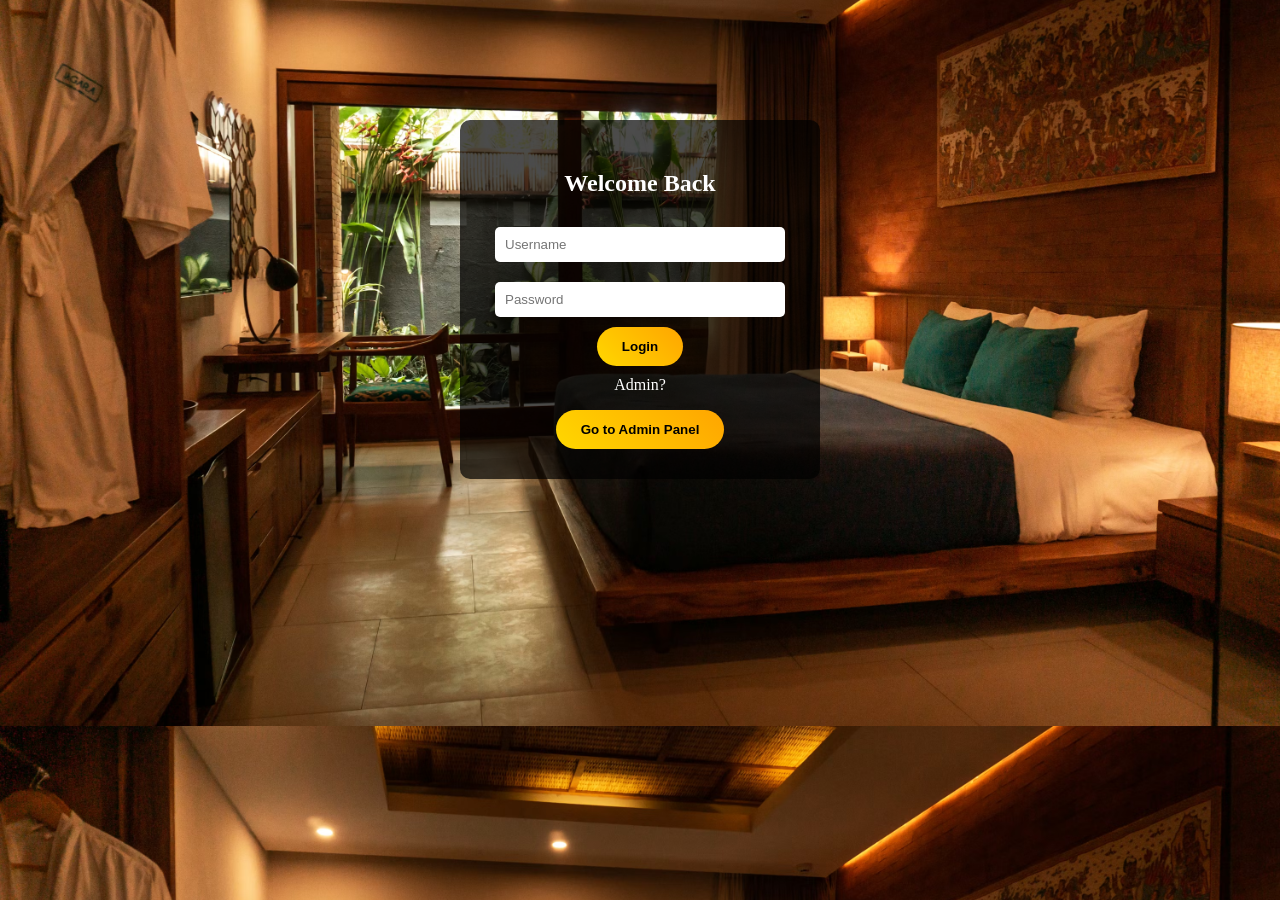
<file: booking.html>
<!DOCTYPE html>
<html>
<head>
  <title>Available Rooms</title>
  <link rel="stylesheet" href="css/style.css">
</head>

<body>

<!-- ✅ LOGIN CHECK -->
<script>
  if(localStorage.getItem("loggedIn") !== "true") {
    alert("Please login first");
    window.location.href = "login.html";
  }
</script>

<!-- Top Section -->
<h2 style="text-align:center;">Available Rooms</h2>
<p style="text-align:center;" id="summary"></p>

<!-- Rooms Display -->
<div class="rooms" id="roomResults"></div>

<!-- Logout -->
<div style="text-align:center; margin:20px;">
  <button onclick="logout()">Logout</button>
</div>

<script src="js/app.js"></script>

<script>
  // Show summary (days info)
  let days = localStorage.getItem("days") || 1;
let checkin = localStorage.getItem("checkin");
let checkout = localStorage.getItem("checkout");

document.getElementById("summary").innerText =
  "Stay: " + checkin + " to " + checkout + " (" + days + " nights)";
  // Confirm booking with storage
  function confirmBooking(room, total) {
    let booking = {
      room: room,
      total: total,
      days: days
    };

    let bookings = JSON.parse(localStorage.getItem("bookings")) || [];
    bookings.push(booking);

    localStorage.setItem("bookings", JSON.stringify(bookings));

    alert("Booking Confirmed for " + room + " | Total: ₹" + total);
  }
</script>

</body>
</html>
</file>
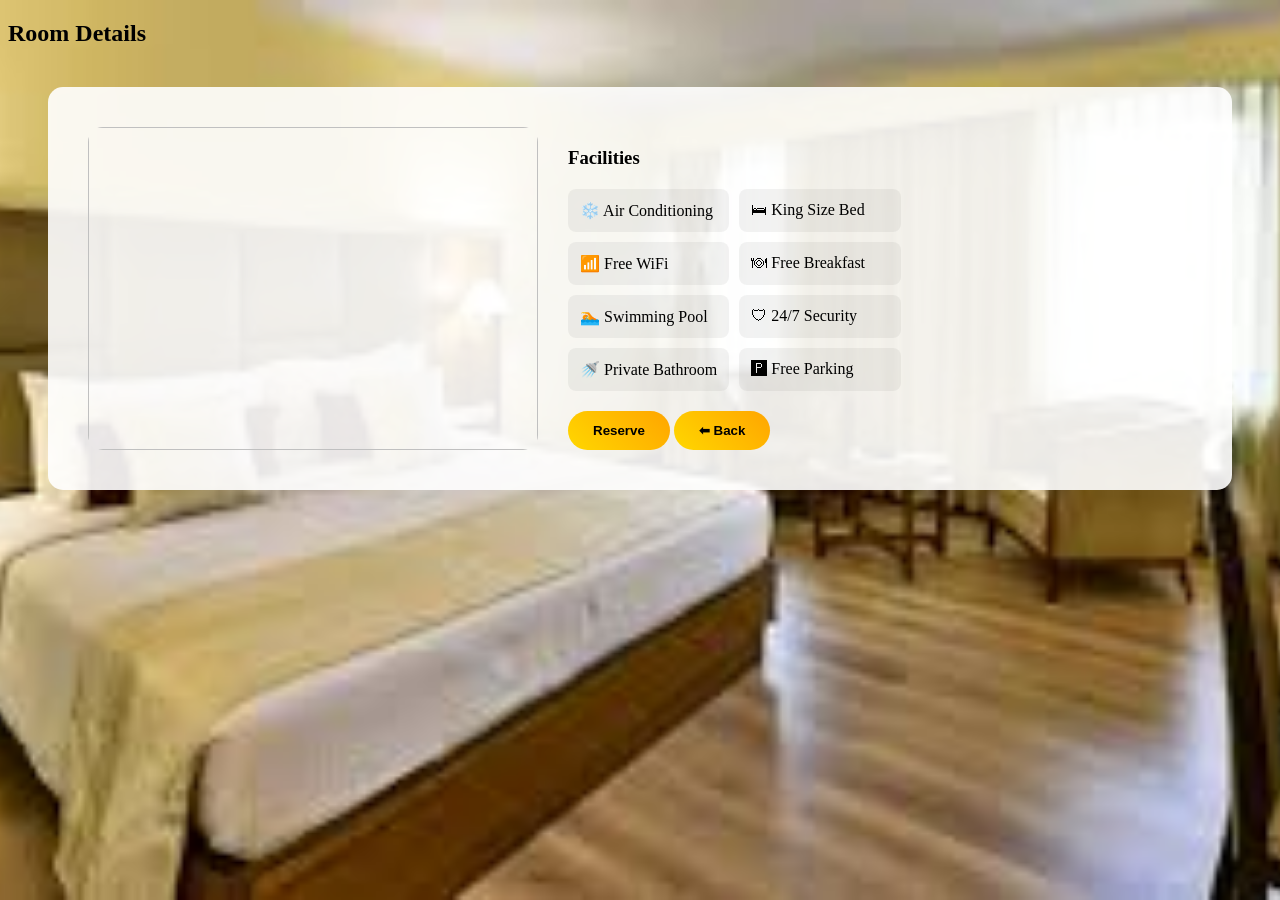
<file: details.html>
<!DOCTYPE html>
<html>
<head>
  <title>Room Details</title>
  <link rel="stylesheet" href="css/style.css">
</head>

<body class="details-bg">

<h2 class="details-title">Room Details</h2>

<div class="details-container">

  <img id="roomImage" class="details-img">

  <div class="details-info">
    <h2 id="roomName"></h2>
    <p id="price"></p>

    <h3>Facilities</h3>

    <div class="facilities">
      <span>❄️ Air Conditioning</span>
      <span>🛏 King Size Bed</span>
      <span>📶 Free WiFi</span>
      <span>🍽 Free Breakfast</span>
      <span>🏊 Swimming Pool</span>
      <span>🛡 24/7 Security</span>
      <span>🚿 Private Bathroom</span>
      <span>🅿 Free Parking</span>
    </div>

    <button onclick="goToPayment()">Reserve</button>
    <button onclick="goBack()">⬅ Back</button>

  </div>

</div>

<script src="js/app.js"></script>

<script>
  let room = localStorage.getItem("room");
  let total = localStorage.getItem("totalPrice");

  // FULL ROOM LIST (matches app.js)
  let rooms = {
    "Deluxe Room": { img: "images/room1.jpg" },
    "Suite Room": { img: "images/room2.jpg" },
    "Luxury Room": { img: "images/room3.jpg" },
    "Royal Suite": { img: "images/room4.jpg" },
    "Executive Room": { img: "images/room5.jpg" },
    "Premium Suite A": { img: "images/room6.jpg" },
    "Economy Room A": { img: "images/room7.jpg" },
    "Premium Suite B": { img: "images/room8.jpg" },
    "Economy Room B": { img: "images/room9.jpg" },
    "Premium Deluxe": { img: "images/room10.jpg" },
    "Executive Suite": { img: "images/room11.jpg" }
  };

  document.getElementById("roomName").innerText = room;
  document.getElementById("price").innerText = "Total Price: ₹" + total;
  document.getElementById("roomImage").src = rooms[room].img;

  function goBack() {
    window.location.href = "booking.html";
  }
</script>

</body>
</html>
</file>
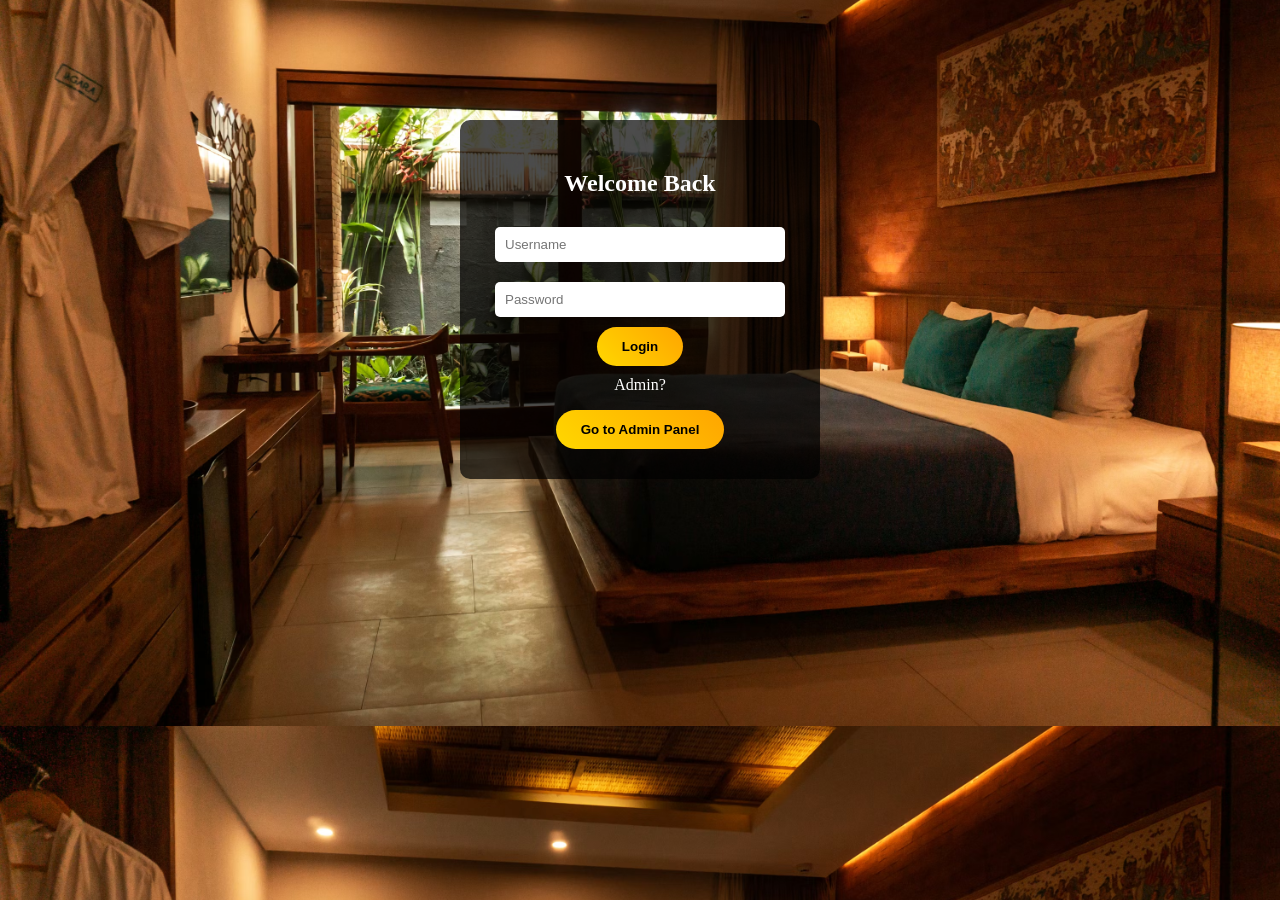
<file: login.html>
<!DOCTYPE html>
<html>
<head>
  <title>Login</title>
  <link rel="stylesheet" href="css/style.css">
</head>

<body style="background: url('images/hotel.jpg') center/cover;">

<div class="login-container">

  <h2>Welcome Back</h2>

  <input type="text" id="username" placeholder="Username">
  <input type="password" id="password" placeholder="Password">

  <button onclick="login()">Login</button>

  <p style="margin-top:10px;">Admin?</p>
  <button onclick="adminLogin()">Go to Admin Panel</button>

</div>

<script src="js/app.js"></script>

</body>
</html>
</file>
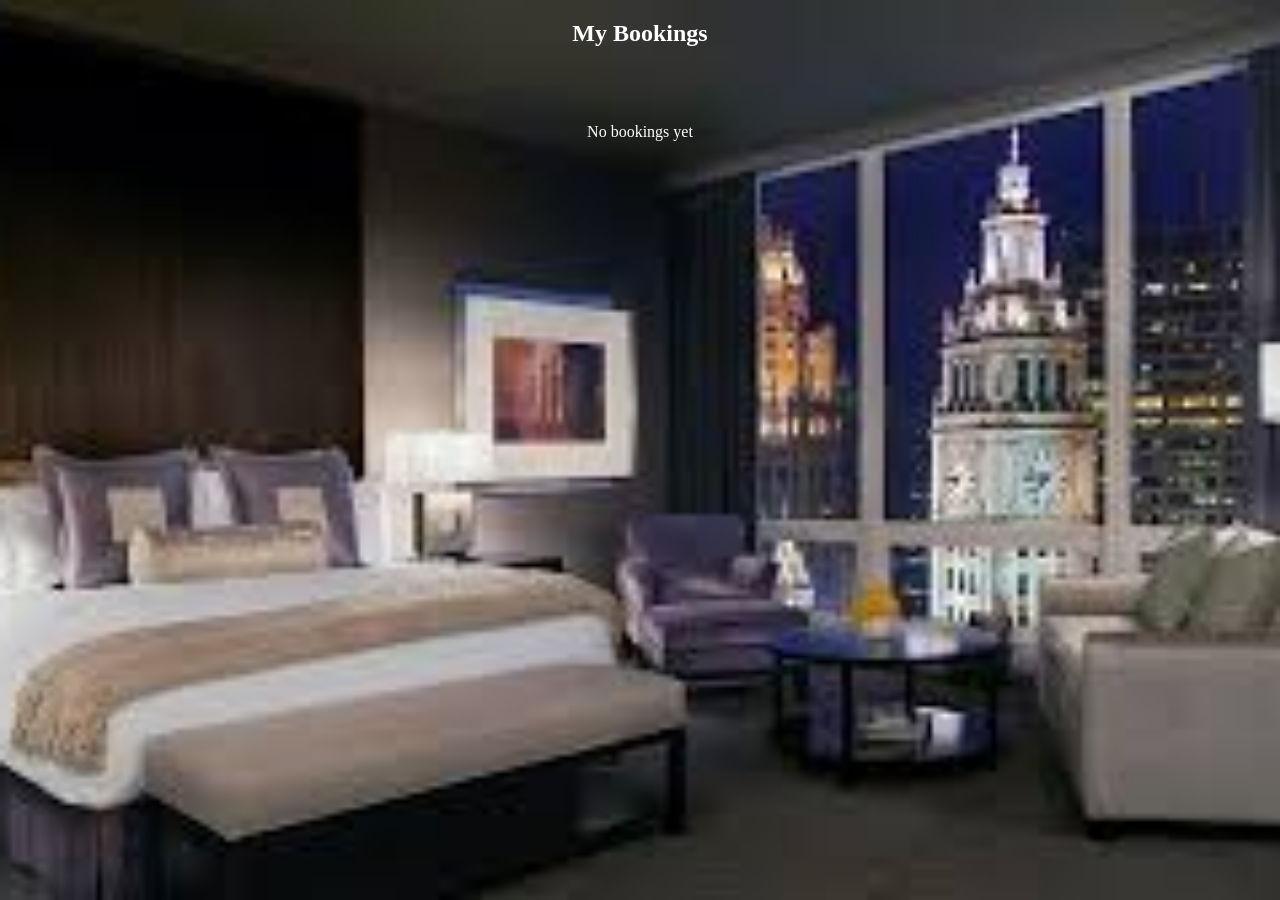
<file: mybookings.html>
<!DOCTYPE html>
<html>
<head>
  <title>My Bookings</title>
  <link rel="stylesheet" href="css/style.css">
</head>

<body class="booking-bg">

<h2 style="text-align:center; color:white;">My Bookings</h2>

<div class="rooms" id="bookingList"></div>

<script>
  let bookings = JSON.parse(localStorage.getItem("bookings")) || [];
let container = document.getElementById("bookingList");

container.innerHTML = "";

if (bookings.length === 0) {
  container.innerHTML = "<p style='color:white;'>No bookings yet</p>";
}

bookings.forEach(b => {
  let checkin = b.checkin || "N/A";
  let checkout = b.checkout || "N/A";

  let card = `
    <div class="card">
      <h3>${b.room}</h3>
      <p>Total Paid: ₹${b.total}</p>
      <p>${checkin} → ${checkout}</p>
    </div>
  `;
  container.innerHTML += card;
});
</script>

</body>
</html>
</file>
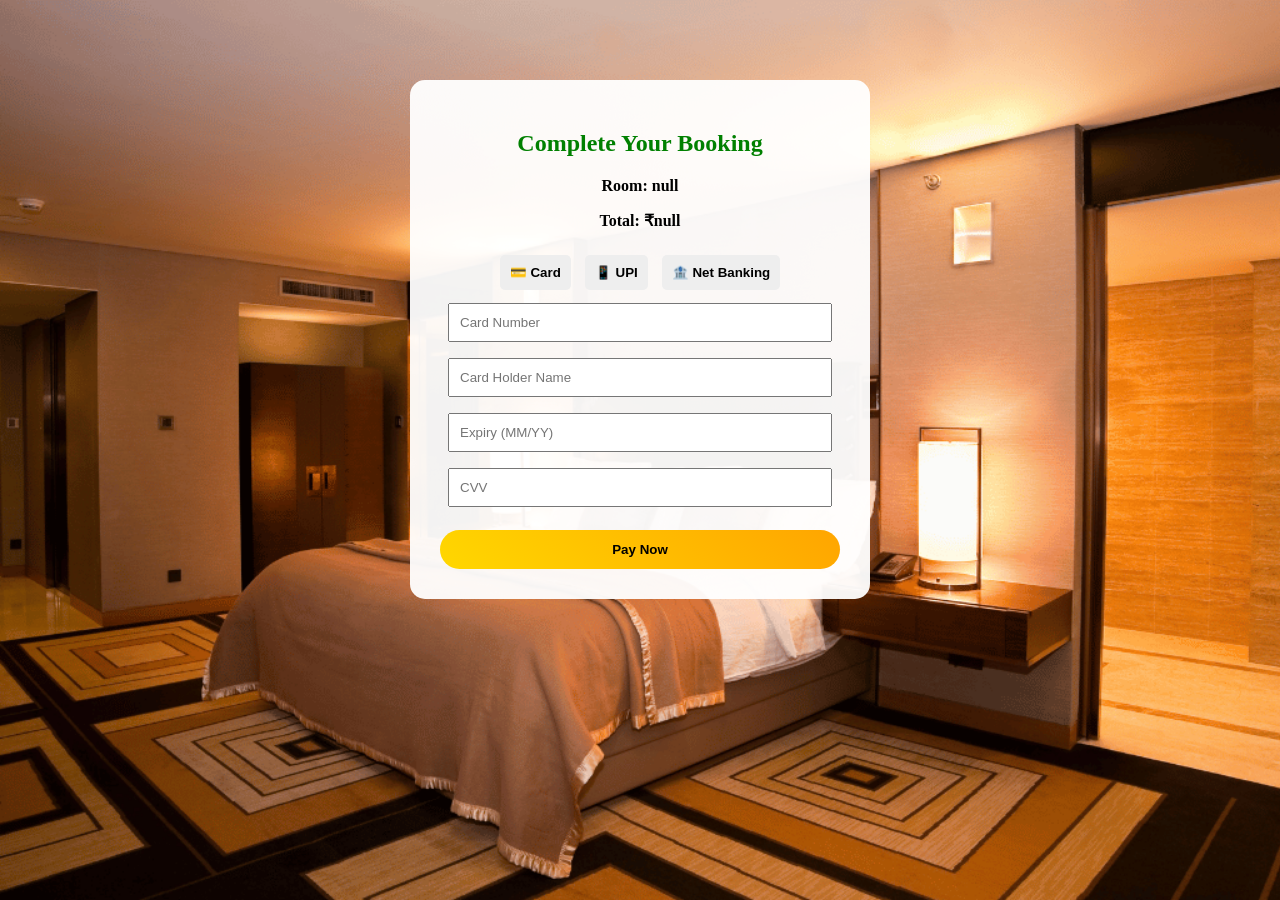
<file: payment.html>
<!DOCTYPE html>
<html>
<head>
  <title>Payment</title>
  <link rel="stylesheet" href="css/style.css">
</head>

<body class="payment-bg">

<div class="payment-container">

  <h2>Complete Your Booking</h2>

  <div class="payment-summary">
    <p id="payRoom"></p>
    <p id="payAmount"></p>
  </div>

  <!-- PAYMENT OPTIONS -->
  <div class="payment-methods">
    <button onclick="selectMethod('card')">💳 Card</button>
    <button onclick="selectMethod('upi')">📱 UPI</button>
    <button onclick="selectMethod('netbanking')">🏦 Net Banking</button>
  </div>

  <!-- CARD FORM -->
  <div id="cardForm" class="pay-form">
    <input type="text" placeholder="Card Number">
    <input type="text" placeholder="Card Holder Name">
    <input type="text" placeholder="Expiry (MM/YY)">
    <input type="text" placeholder="CVV">
  </div>

  <!-- UPI FORM -->
  <div id="upiForm" class="pay-form" style="display:none;">
    <input type="text" placeholder="Enter UPI ID (example@upi)">
  </div>

  <!-- NET BANKING -->
  <div id="netForm" class="pay-form" style="display:none;">
    <select>
      <option>Select Bank</option>
      <option>SBI</option>
      <option>HDFC</option>
      <option>ICICI</option>
    </select>
  </div>

  <button class="pay-btn" onclick="payNow()">Pay Now</button>

</div>

<script>
  let room = localStorage.getItem("room");
  let total = localStorage.getItem("totalPrice");

  document.getElementById("payRoom").innerText = "Room: " + room;
  document.getElementById("payAmount").innerText = "Total: ₹" + total;

  function selectMethod(method) {
    document.getElementById("cardForm").style.display = "none";
    document.getElementById("upiForm").style.display = "none";
    document.getElementById("netForm").style.display = "none";

    if (method === "card") {
      document.getElementById("cardForm").style.display = "block";
    } else if (method === "upi") {
      document.getElementById("upiForm").style.display = "block";
    } else {
      document.getElementById("netForm").style.display = "block";
    }
  }

  function payNow() {
  let booking = {
    room: localStorage.getItem("room"),
    total: localStorage.getItem("totalPrice"),
    checkin: localStorage.getItem("checkin"),
    checkout: localStorage.getItem("checkout")
  };

  let bookings = JSON.parse(localStorage.getItem("bookings")) || [];
  bookings.push(booking);

  localStorage.setItem("bookings", JSON.stringify(bookings));

  window.location.href = "receipt.html";
}
</script>

</body>
</html>
</file>
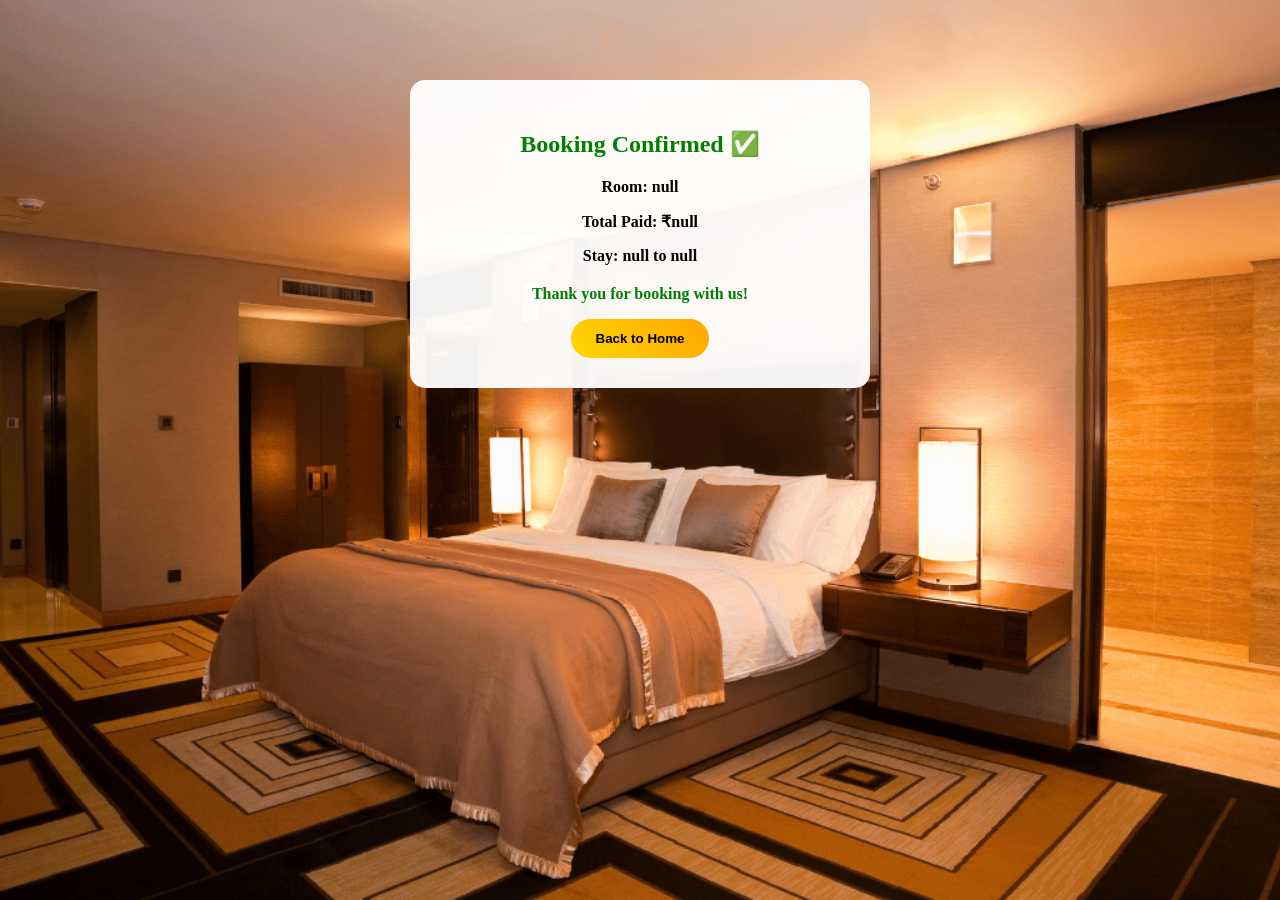
<file: receipt.html>
<!DOCTYPE html>
<html>
<head>
  <title>Booking Receipt</title>
  <link rel="stylesheet" href="css/style.css">
</head>

<body class="payment-bg">

<div class="payment-container">

  <h2>Booking Confirmed ✅</h2>

  <div class="payment-summary">
    <p id="rRoom"></p>
    <p id="rAmount"></p>
    <p id="rDates"></p>
  </div>

  <p style="color:green; font-weight:bold;">
    Thank you for booking with us!
  </p>

  <button onclick="goHome()">Back to Home</button>

</div>

<script>
  let room = localStorage.getItem("room");
  let total = localStorage.getItem("totalPrice");
  let checkin = localStorage.getItem("checkin");
  let checkout = localStorage.getItem("checkout");

  document.getElementById("rRoom").innerText = "Room: " + room;
  document.getElementById("rAmount").innerText = "Total Paid: ₹" + total;
  document.getElementById("rDates").innerText =
    "Stay: " + checkin + " to " + checkout;

  function goHome() {
    window.location.href = "index.html";
  }
</script>

</body>
</html>
</file>
<file: css/style.css>
/* ================= GLOBAL ================= */

/* ================= SIDEBAR ================= */
.sidebar {
  position: fixed;
  left: -200px;
  width: 200px;
  height: 100%;
  background: #111;
  color: white;
  padding: 20px;
  transition: 0.3s;
  z-index: 1000;
}

.sidebar h2 {
  margin-bottom: 20px;
}

.sidebar a {
  display: block;
  color: gold;
  margin: 15px 0;
  text-decoration: none;
  transition: 0.3s;
}

.sidebar a:hover {
  color: orange;
  transform: translateX(5px);
}

.menu-btn {
  font-size: 25px;
  cursor: pointer;
  color: gold;
}

/* ================= MAIN ================= */
.main {
  margin-left: 0;
}

/* ================= NAVBAR ================= */
nav {
  display: flex;
  justify-content: space-between;
  padding: 15px 30px;
  background: #111;
  color: white;
}

/* ================= HERO ================= */
.hero {
  height: 90vh;
  background: url('../images/hotel.jpg') center/cover no-repeat;
  color: white;
  text-align: center;
  padding-top: 180px;
  background-blend-mode: darken;
  background-color: rgba(0,0,0,0.5);
}

.hero h1 {
  font-size: 55px;
}

.hero p {
  font-size: 20px;
}

/* ================= OVERLAY ================= */
.overlay {
  background: rgba(0,0,0,0.6);
  height: 100%;
  padding-top: 150px;
}

/* ================= SEARCH ================= */
.search-box input,
.search-box select {
  padding: 10px;
  margin: 5px;
  border-radius: 5px;
  border: none;
}

/* ================= BANNER ================= */
.banner {
  height: 300px;
  background: url('../images/hotel2.jpg') center/cover;
  display: flex;
  align-items: center;
  justify-content: center;
  color: white;
  font-size: 28px;
  font-weight: bold;
}

/* ================= BUTTON ================= */
button {
  padding: 12px 25px;
  background: linear-gradient(45deg, gold, orange);
  border: none;
  cursor: pointer;
  border-radius: 30px;
  font-weight: bold;
  transition: 0.3s;
}

button:hover {
  transform: scale(1.1);
}

/* ================= ROOMS ================= */
.rooms {
  display: flex;
  justify-content: center;
  gap: 30px;
  padding: 40px;
  flex-wrap: wrap;
}

/* ================= CARD ================= */
.card {
  background: white;
  padding: 15px;
  border-radius: 15px;
  width: 250px;
  text-align: center;
  box-shadow: 0 10px 25px rgba(0,0,0,0.2);
  transition: 0.3s;
}

.card:hover {
  transform: translateY(-10px);
}

.card img {
  width: 100%;
  height: 160px;
  border-radius: 10px;
  object-fit: cover;
}

.card h3 {
  margin: 10px 0;
}

.card p {
  color: #444;
  font-weight: bold;
}

/* ================= LOGIN ================= */
.login-container {
  width: 300px;
  margin: 120px auto;
  padding: 30px;
  background: rgba(0,0,0,0.7);
  color: white;
  text-align: center;
  border-radius: 10px;
}

.login-container input {
  width: 90%;
  padding: 10px;
  margin: 10px 0;
  border-radius: 5px;
  border: none;
}

/* ================= DETAILS ================= */
.details-container {
  display: flex;
  gap: 30px;
  padding: 40px;
  margin: 40px;
  background: rgba(255,255,255,0.9);
  border-radius: 15px;
}

.details-img {
  width: 450px;
  border-radius: 15px;
}

.details-info {
  max-width: 500px;
}

/* Facilities */
.facilities {
  display: grid;
  grid-template-columns: 1fr 1fr;
  gap: 10px;
  margin: 20px 0;
}

.facilities span {
  background: rgba(0,0,0,0.05);
  padding: 12px;
  border-radius: 8px;
  transition: 0.3s;
}

.facilities span:hover {
  background: gold;
}

/* ================= PAYMENT ================= */
.payment-bg {
  background: url('../images/hotel.jpg') center/cover fixed;
}

.payment-container {
  width: 400px;
  margin: 80px auto;
  padding: 30px;
  background: rgba(255,255,255,0.95);
  border-radius: 15px;
  text-align: center;
}

.payment-summary {
  margin-bottom: 20px;
  font-weight: bold;
}

.payment-methods button {
  margin: 5px;
  padding: 10px;
  background: #eee;
  border-radius: 5px;
}

.payment-methods button:hover {
  background: gold;
}

.pay-form input,
.pay-form select {
  width: 90%;
  padding: 10px;
  margin: 8px 0;
}

.pay-btn {
  width: 100%;
  margin-top: 15px;
}
.payment-container h2 {
  color: green;
}
#bookingList .card {
  background: rgba(255,255,255,0.95);
}
/* Different Backgrounds per Page */

.home-bg {
  background: url('../images/room1.jpg') center/cover fixed;
}

.details-bg {
  background: url('../images/room3.jpg') center/cover fixed;
}

.payment-bg {
  background: url('../images/room5.jpg') center/cover fixed;
}

.booking-bg {
  background: url('../images/room7.jpg') center/cover fixed;
}
</file>
